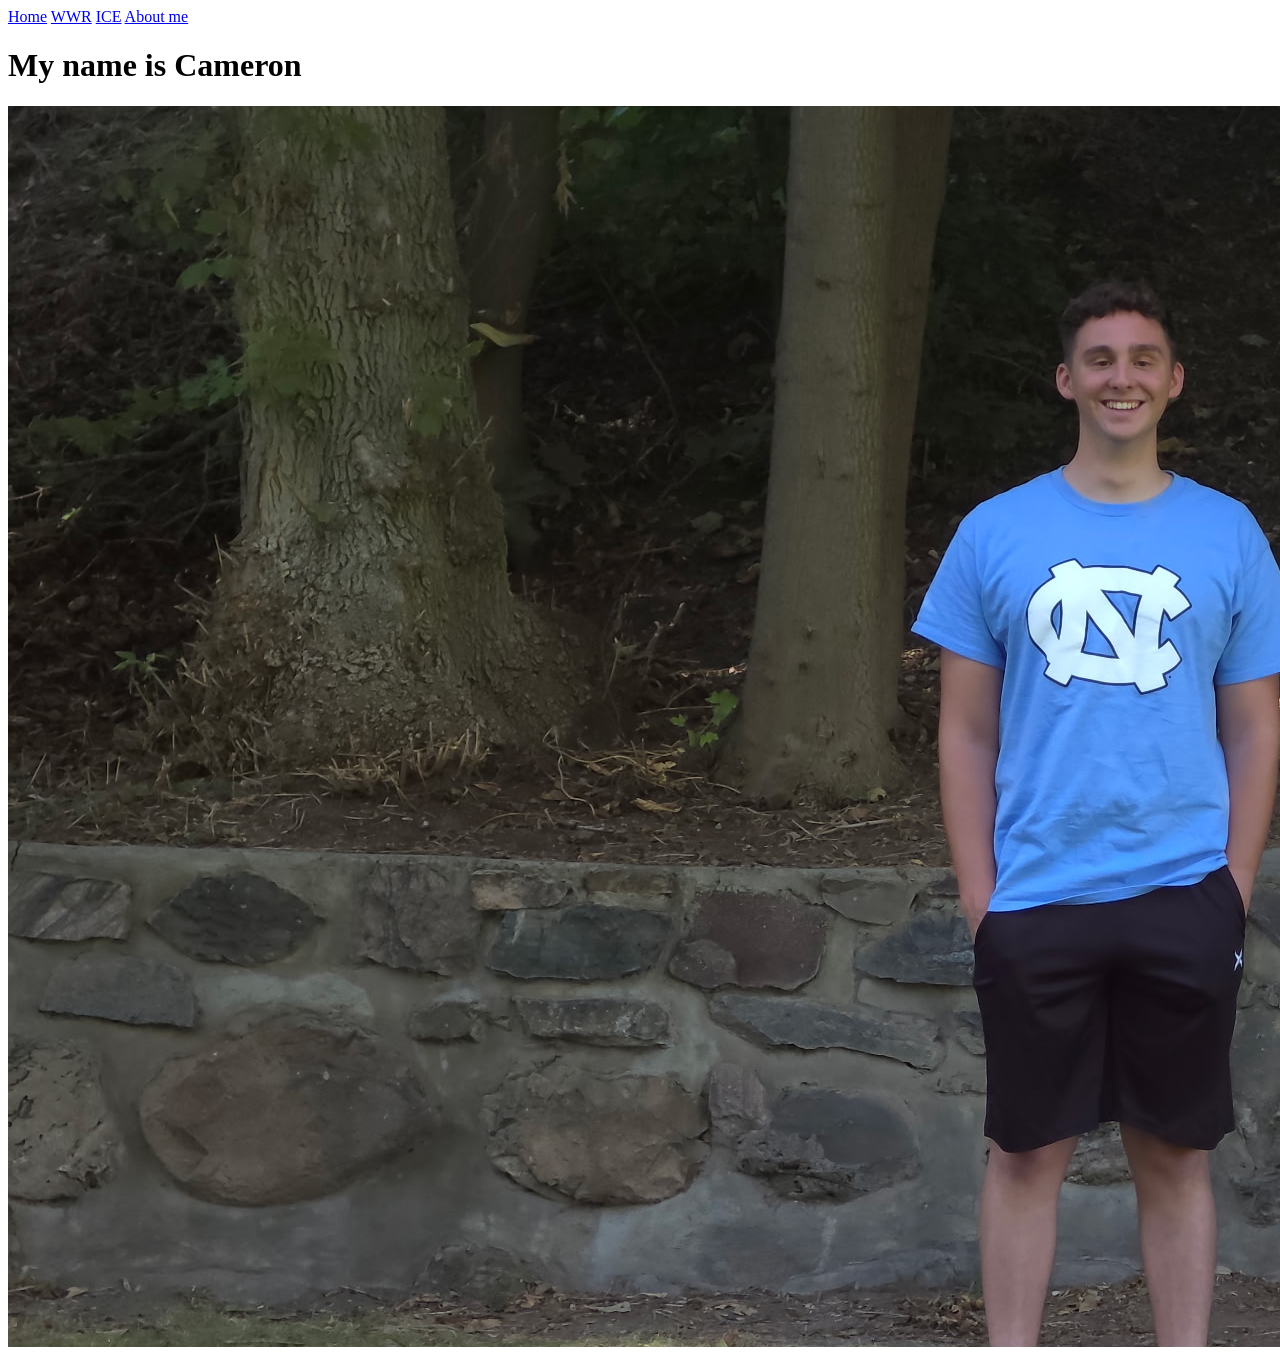
<file: index.html>
<!DOCTYPE html>
<html lang="en">
<head>
    <meta charset="UTF-8">
    <meta name="viewport" content="width=device-width, initial-scale=1.0">
    <title>Document</title>
</head>
<body>
    <header>
        <nav>
            <a href="*">Home</a>
            <a href="*">WWR</a>
            <a href="*">ICE</a>
            <a href="*">About me</a>
        </nav>
    </header>
    <main>
        <h1>My name is Cameron</h1>
        <div class="container">
            <img src="images/IMG_20260907_184220.jpg" alt ="Image of me">
        </div>  
    </main>
    
</body>
</html>
</file>
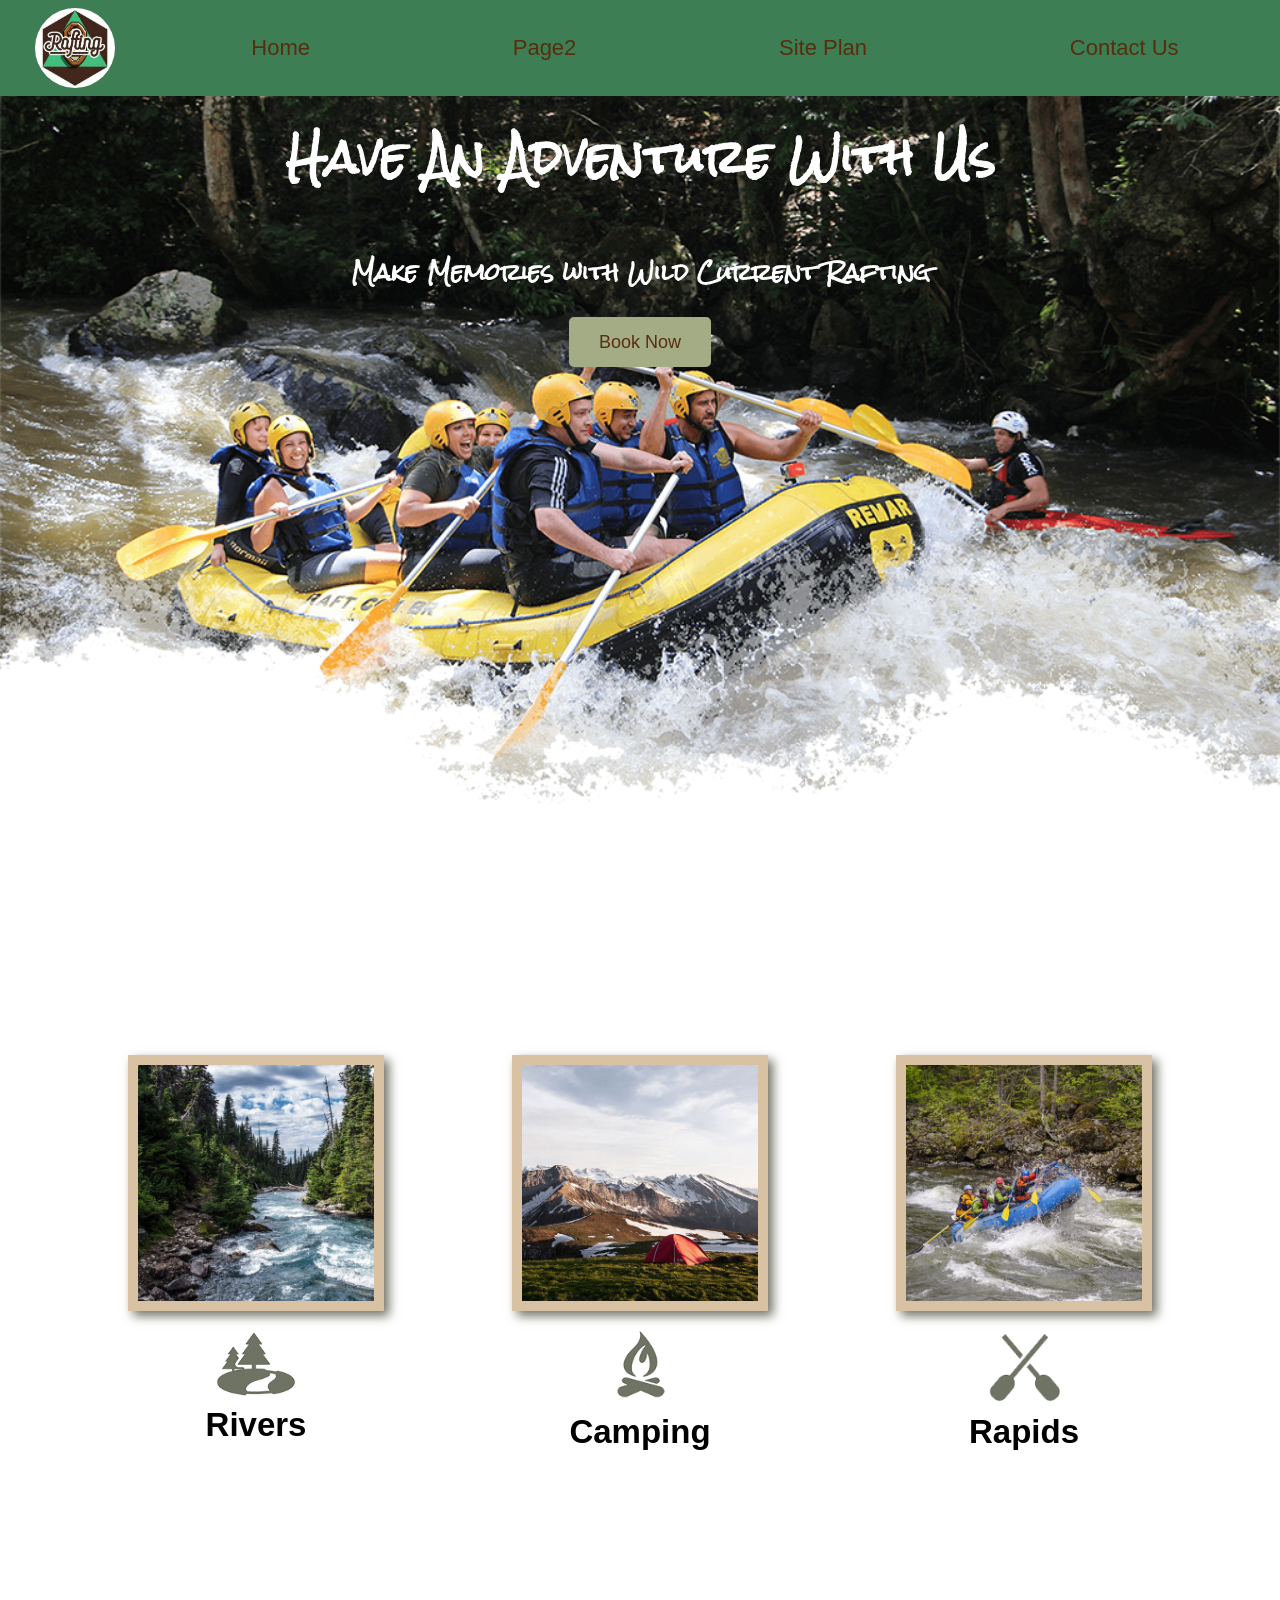
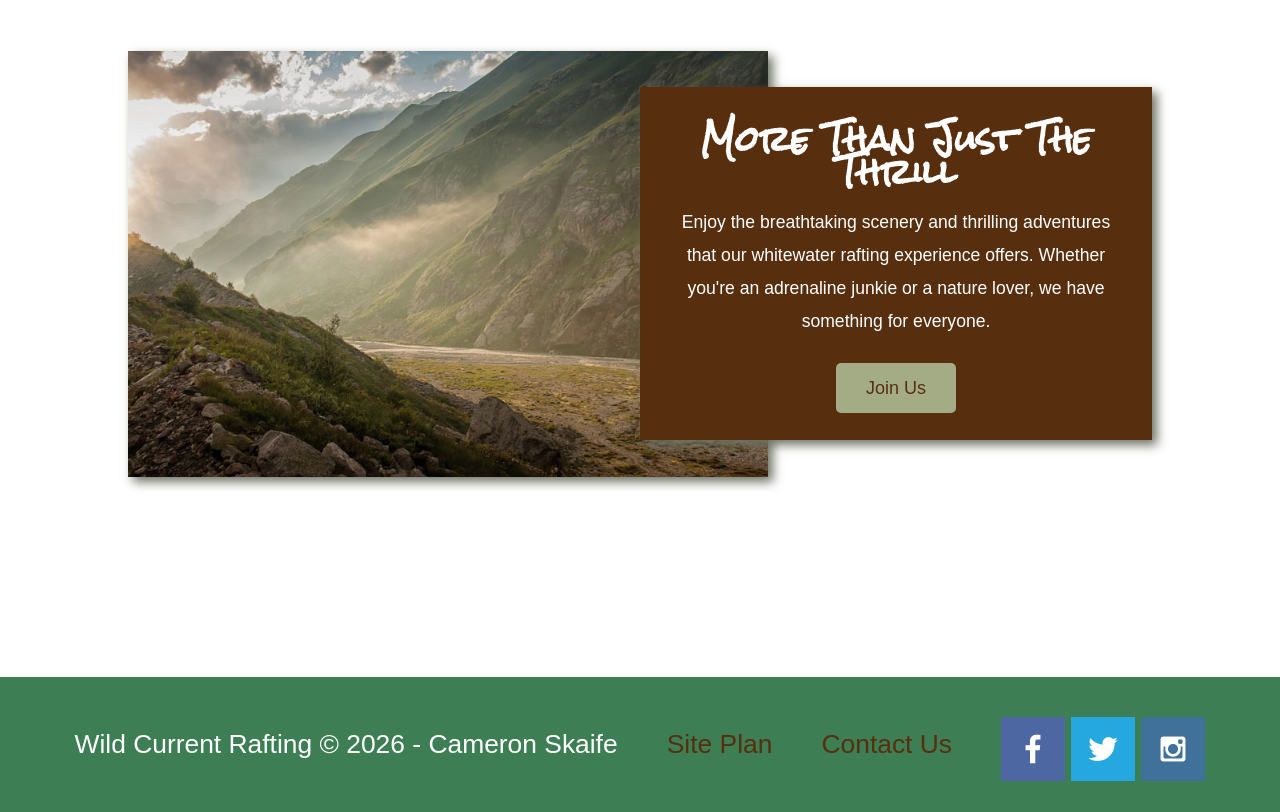
<file: wwr/index.html>
<!DOCTYPE html>
<html lang="en">
<head>
    <meta charset="UTF-8">
    <meta name="viewport" content="width=device-width, initial-scale=1.0">
    <title>Wild Current Rafting | Home</title>
    <link rel="stylesheet" href="styles/style.css">
</head>
<body>
    <div id="content">
    <header>
        <a id="logo_link" href="index.html">
            <img src="images/brownrafting.jpeg" class = "logo" alt="Logo image for our whitewater rafting website" >
        </a>
        <nav>
            <a href="index.html">Home</a>
            <a href="#">Page2</a>
            <a href="site-plan-rafting.html">Site Plan</a>
            <a href="contactus.html">Contact Us</a>
        </nav>
    </header>
    <div id="hero"> 
        <div id="hero-box">
            <img id="hero-img" src="images/hero.png" alt="People enjoying whitewater rafting" >
        </div>
        <section id="hero-msg">
            <h1 class="home-title">Have An Adventure With Us</h1>
            <h4>Make Memories with Wild Current Rafting</h4>
            <div class='button-box'>
                <a class='book' href="contactus.html">Book Now</a>
            </div>
        </section>

    </div>
    <main class="home-grid">
        <section class="rivers-card">
            <img class="card-img" src="images/rivers.jpg" alt="Rivers for whitewater rafting" >
            <img class="icon" src="images/river_icon.png" alt="River Icon" >
            <h2>Rivers</h2>
        </section>
        <section class="camping-card">
            <img class="card-img" src="images/camping.jpg" alt="Camping Tent in the Mountain" >
            <img class="icon" src="images/fire_icon.png" alt="Fire Icon" >
            <h2>Camping</h2>
        </section>
        <section class="rapids-card">
            <img class="card-img" src="images/rapids.jpg" alt="Rafting Boat">
            <img class="icon" src="images/oars.png" alt="Oars Icon" >
            <h2>Rapids</h2>
        </section>
        <div id="background"></div>
        <img class="mountains" src="images/mountains.jpg" alt="Misty Mountains" >
        <section class="msg" >
            <h2>More Than Just The Thrill</h2>
            <p>Enjoy the breathtaking scenery and thrilling adventures that our whitewater rafting experience offers. Whether you're an adrenaline junkie or a nature lover, we have something for everyone.</p>
            <a class='join' href="rivers.html">Join Us</a>       
        </section>
    </main>
    <footer>
        <p>Wild Current Rafting &copy; 2026 - Cameron Skaife</p>
        <p><a href="site-plan-rafting.html">Site Plan</a></p>
        <p><a href="contactus.html">Contact Us</a></p>
        <div class="social">
            <a href="https://facebook.com" target="_blank">
                <img src="images/facebook.png" alt="Facebook icon">
            </a>
            <a href="https://twitter.com" target="_blank">
                <img src="images/twitter.png" alt="Twitter icon">
            </a>
            <a href="https://instagram.com" target="_blank">
                <img src="images/instagram.png" alt="Instagram icon">
            </a>
        </div>
    </footer>
    </div> <!-- Close content div -->
</body>
</html>
</file>
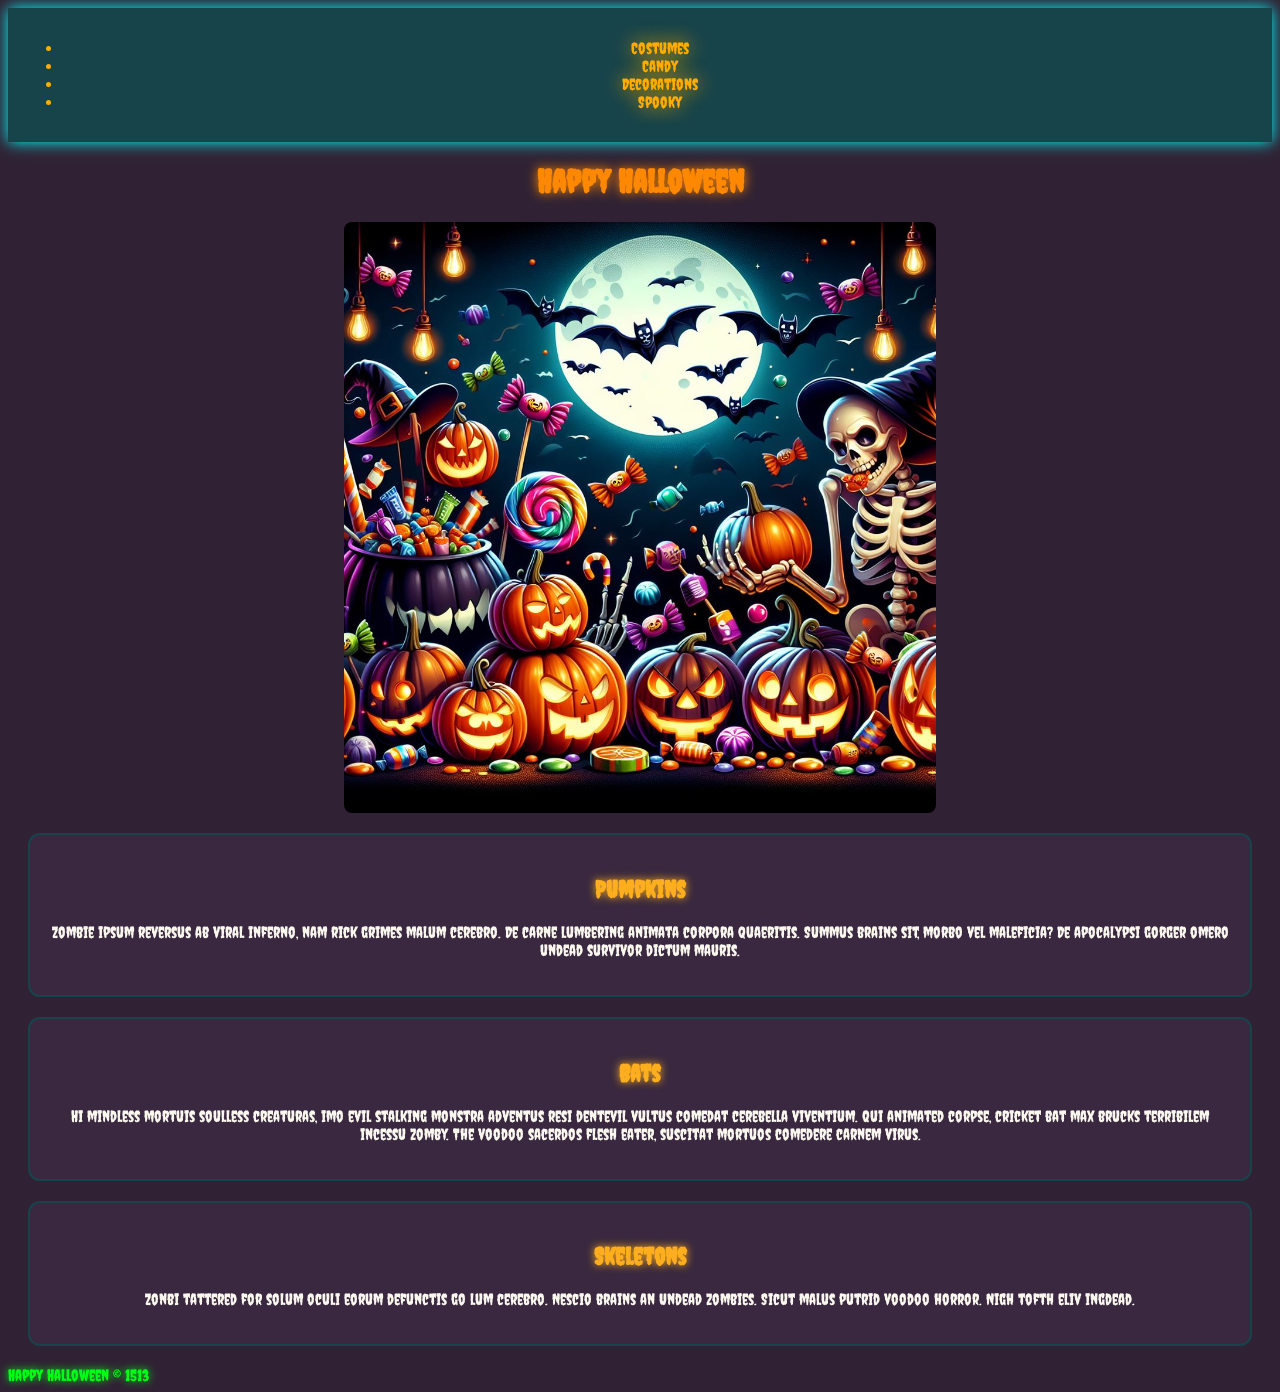
<file: ice/halloween/index.html>
<!-- For this activity you are not allowed to change
 the HTML code, only the CSS -->

<!DOCTYPE html>
<html lang="en">

<head>
    <meta charset="UTF-8">
    <meta name="viewport" content="width=device-width, initial-scale=1.0">
    <title>Document</title>
    <link rel="stylesheet" href="styles/styles.css">
</head>

<body>
    <div id="wrapper">
        <header>
            <nav>
                <ul>
                    <li>Costumes</li>
                    <li>Candy</li>
                    <li>Decorations</li>
                    <li>Spooky</li>
                </ul>
            </nav>
        </header>
        <main>
            <h1>Happy Halloween</h1>
            <img src="images/halloween.png">
            <section>
                <h2>Pumpkins</h2>
                <p>Zombie ipsum reversus ab viral inferno, nam rick grimes
                    malum cerebro. De carne lumbering animata corpora quaeritis.
                    Summus brains sit​​, morbo vel maleficia? De apocalypsi gorger
                    omero undead survivor dictum mauris. </p>
            </section>
            <section>
                <h2>Bats</h2>
                <p>Hi mindless mortuis soulless
                    creaturas, imo evil stalking monstra adventus resi dentevil vultus
                    comedat cerebella viventium. Qui animated corpse, cricket bat max
                    brucks terribilem incessu zomby. The voodoo sacerdos flesh eater,
                    suscitat mortuos comedere carnem virus.</p>
            </section>
            <section>
                <h2>Skeletons</h2>
                <p>Zonbi tattered for solum oculi
                    eorum defunctis go lum cerebro. Nescio brains an Undead zombies. Sicut
                    malus putrid voodoo horror. Nigh tofth eliv ingdead.</p>
            </section>
        </main>
        <footer>
            Happy Halloween &copy; 1513
        </footer>
    </div>
</body>

</html>
</file>
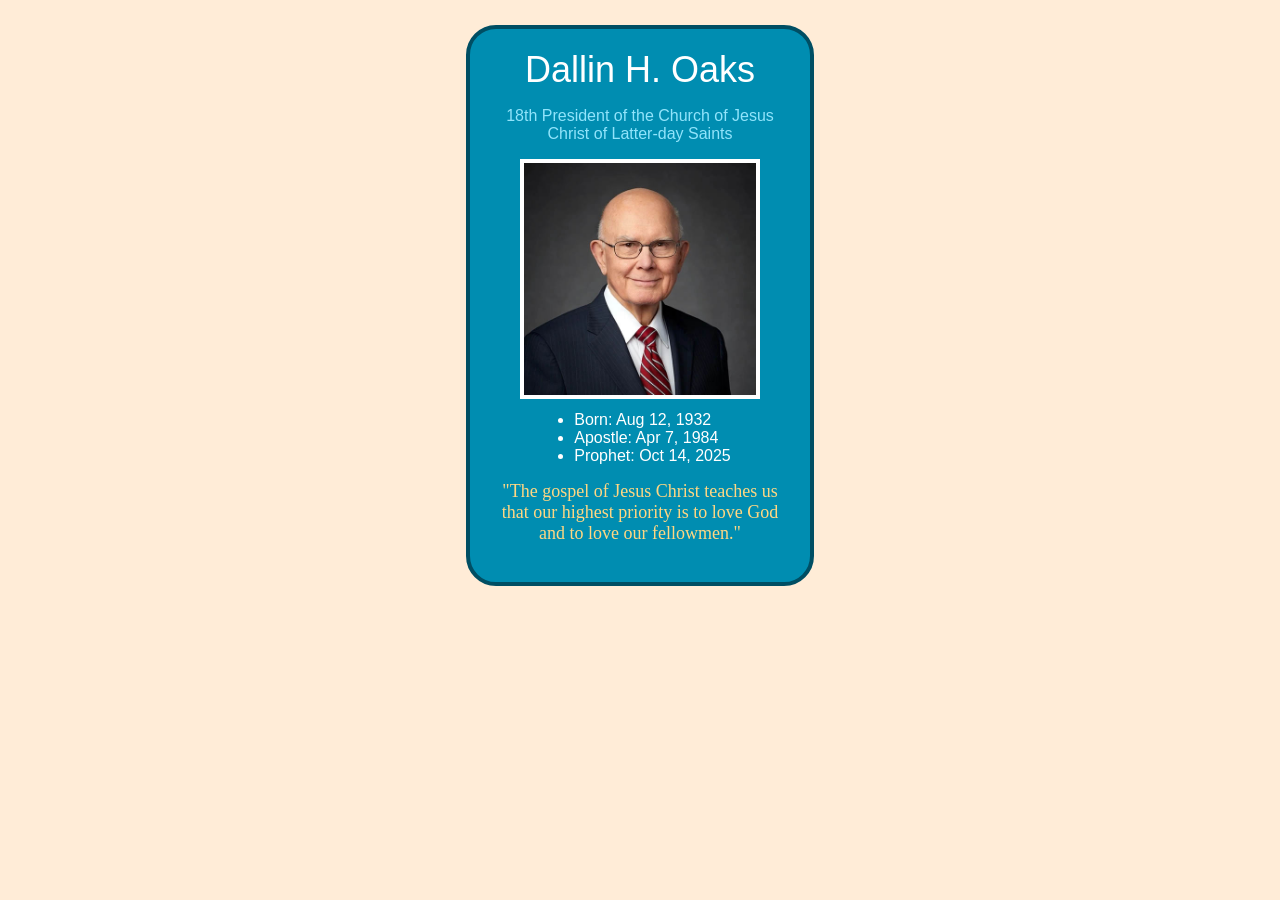
<file: ice/prophet_cards/index.html>
<!DOCTYPE html>
<html lang="en">
<head>
    <meta charset="UTF-8">
    <meta name="viewport" content="width=device-width, initial-scale=1.0">
    <title>Dallin H. Oaks</title>
    <link rel="stylesheet" href="prophets.css">
</head>
<body>
    <div class="card">
        <h1>Dallin H. Oaks</h1>
        <p class="subtitle"> <a href="https://churchofjesuschrist.org" target="_blank">18th President of the Church of Jesus Christ of Latter-day Saints</a>
        </p>
        <img class="prophet-img" src="dallin_oaks.jpg" alt="Dallin H. Oaks">
        <ul>
            <li>Born: Aug 12, 1932 </li>
            <li>Apostle: Apr 7, 1984</li>
            <li>Prophet: Oct 14, 2025</li>
        </ul>
        <p class="quote">"The gospel of Jesus Christ teaches us that our highest priority is to love God and to love our fellowmen."</p>
    </div>
</body>
</html>
</file>
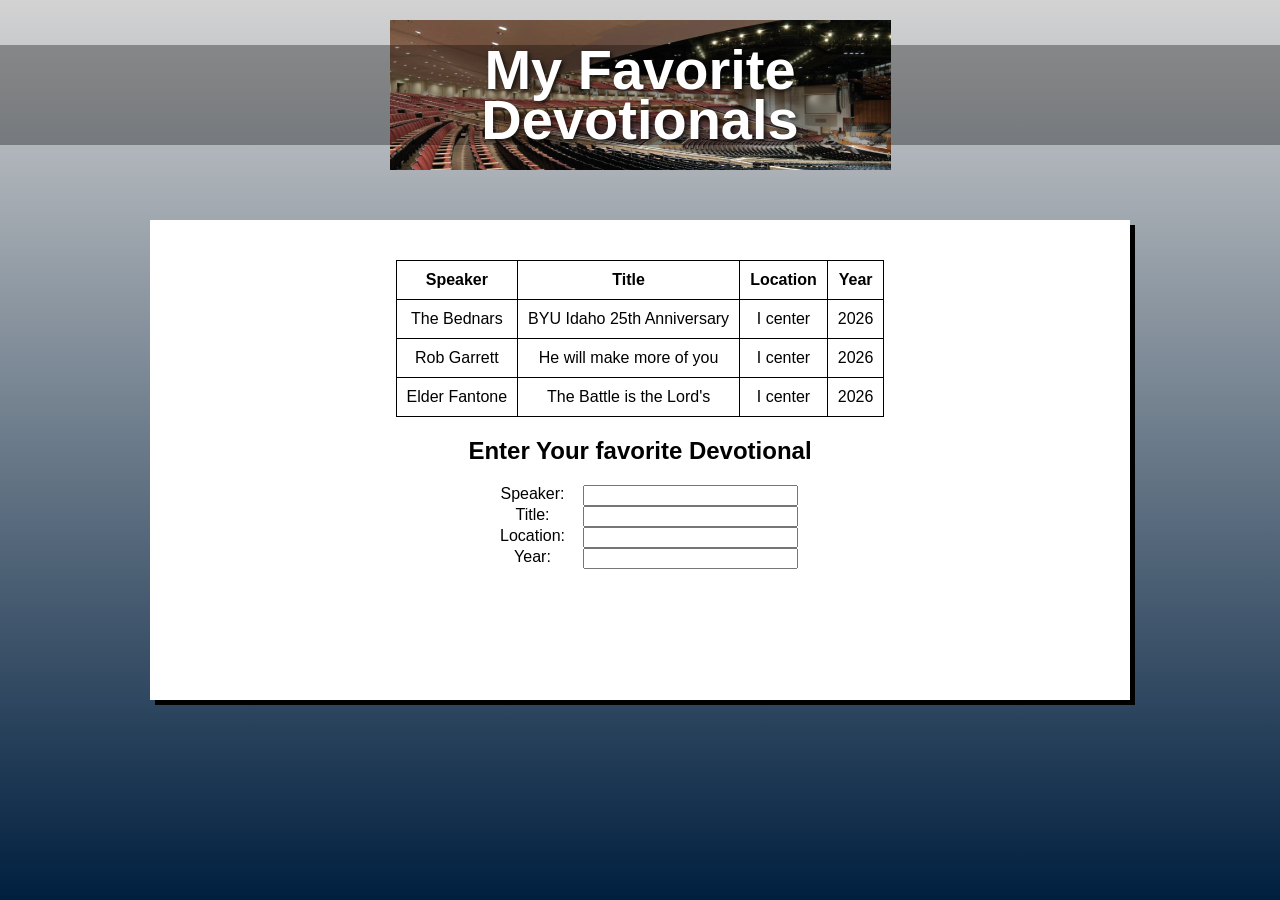
<file: ice/favorite_devo/favdevo.html>
<!DOCTYPE html>
<html lang="en">
<head>
  <meta charset="UTF-8" />
  <meta name="viewport" content="width=device-width, initial-scale=1.0"/>
  <title>My Favorite Devotionals</title>
  <link rel="stylesheet" href="styles/styles.css" />
</head>
<body>
  <div class="container">
    <header class="header">
      <div class="header-image">
        <h1>My Favorite<br>Devotionals</h1>
      </div>
    </header>
    <main>
      <div class="content-box">
        <!-- Add your devotional content here -->
         <table>
          <tr>
            <th>Speaker</th>
            <th>Title</th>
            <th>Location</th>
            <th>Year</th>
          </tr>
          <tr>
            <td>The Bednars</td>
            <td>BYU Idaho 25th Anniversary</td>
            <td>I center</td>
            <td>2026</td>
          </tr>
          <tr>
            <td>Rob Garrett</td>
            <td>He will make more of you</td>
            <td>I center</td>
            <td>2026</td>
          </tr>
          <tr>
            <td>Elder Fantone</td>
            <td>The Battle is the Lord's</td>
            <td>I center</td>
            <td>2026</td>
          </tr>
         </table>
         <h2>Enter Your favorite Devotional</h2>
         <form>
          <label for="speaker">Speaker:</label>
          <input type="text" id="speaker" name="Enter Speaker's Name" />
          <label for="title">Title:</label>
          <input type="text" id="title" name="Enter Title" />
          <label for="location">Location:</label>
          <input type="text" id="location" name="Enter Location" />
          <label for="year">Year:</label>
          <input type="text" id="year" name="Enter Year" />
         </form>
      </div>
    </main>
  </div>
</body>
</html>
</file>
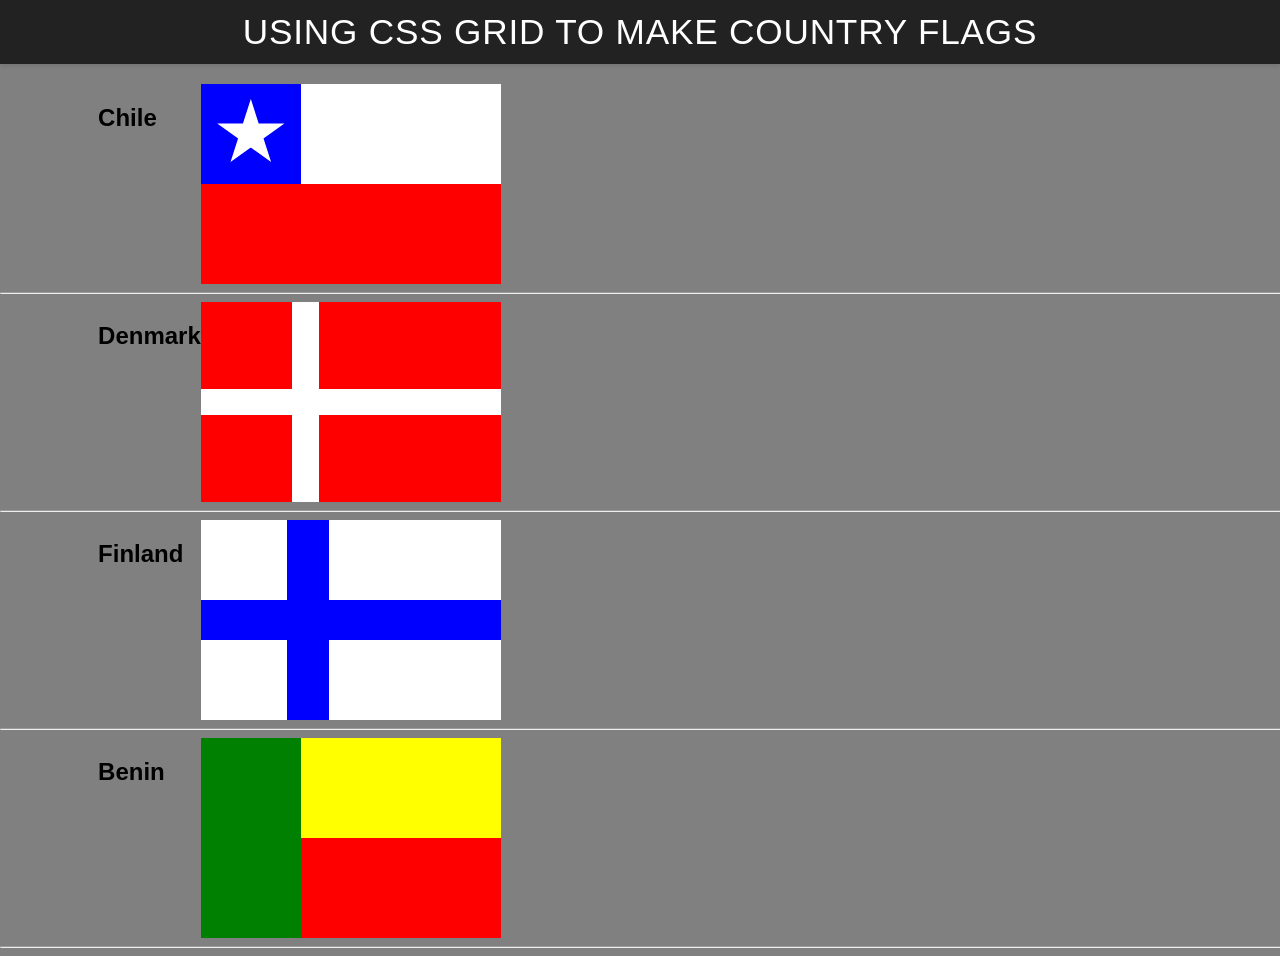
<file: ice/grid_flags/flags.html>
<!DOCTYPE html>
<html lang="en">

<head>
    <meta charset="UTF-8">
    <meta name="viewport" content="width=device-width, initial-scale=1.0">
    <title>Flag</title>
    <style>
        body {
            margin: 0;
            font-family: 'Helvetica Neue', sans-serif;
            background-color: gray;
        }

        header {
            background-color: #222;
            color: #fff;
            padding: 0.75rem 1.5rem;
            display: flex;
            align-items: center;
            justify-content: center;
            font-size: 1.1rem;
            letter-spacing: 0.05rem;
            text-transform: uppercase;
            box-shadow: 0 2px 4px rgba(0, 0, 0, 0.1);
        }

        header h1 {
            margin: 0;
            font-weight: 400;
        }
        main {
            display: grid;
            grid-template-columns: .1fr .1fr 1fr .1fr;
            margin-top: 20px;
        }
        hr {
            width: 100%;
            grid-column: 1 / 5;
        }
        h2 {
            grid-column: 2/3;
        }

        #blue {
            background: blue;
            grid-column: 1 / 2;
            display: grid;
            align-items: center;
            justify-items: center;
        }

        #white {
            background: white;
            grid-column: 2 / 4;
        }

        #red {
            background: red;
            grid-column: 1 / 4;
        }

        #chile {
            display: grid;
            grid-template-columns: 1fr 1fr 1fr;
            grid-template-rows: 1fr 1fr;
            height: 200px;
            width: 300px;
        }

        .star {
            width: 70px;
            aspect-ratio: 1;
            background: white;
            clip-path: polygon(50% 0, 79% 90%, 2% 35%, 98% 35%, 21% 90%);
        }
        #denmark {
            display: grid;
            grid-template-columns: 1fr 0.3fr 2fr;
            grid-template-rows: 1fr 0.3fr 1fr;
            height: 200px;
            width: 300px;
            background: red;
        }
        #dred1 {
            background:white;
            grid-column: 2/3;
            grid-row: 1/4;
        }
        #dred2 {
            background: white;
            grid-column: 1/4;
            grid-row:2/3;
        }
        #dred3 {
            background: red;
        }
        #dred4 {
            background: red;
        }
        #finland {
            display: grid;
            grid-template-columns: 1fr 0.5fr 2fr;
            grid-template-rows: 1fr 0.5fr 1fr;
            height: 200px;
            width: 300px;
            background: white;
        }
        #fwhite1 {
            background: blue;
            grid-column: 2/3;
            grid-row: 1/4;
        }
        #fwhite2 {
            background: blue;
            grid-column: 1/4;
            grid-row: 2/3;
        }
        #fwhite3 {
            background: white;
        }
        #fwhite4 {
            background: white;
        }
        #benin {
            display: grid;
            grid-template-columns: 1fr 2fr;
            grid-template-rows: 1fr 1fr;
            height: 200px;
            width: 300px;
        }
        #bgreen {
            background: green;
            grid-column: 1/2;
            grid-row: 1/3;
        }
        #byellow {
            background: yellow;
            grid-column: 2/3;
            grid-row: 1/2;
        }
        #bred {
            background: red;
            grid-column: 2/3;
            grid-row: 2/3;
        }
    </style>
</head>

<body>
    <header>
        <h1>Using CSS Grid to make Country Flags</h1>
    </header>
    <main>
        <h2>Chile</h2>
        <div id="chile">
            <div id="blue">
                <div class="star"></div>
            </div>
            <div id="white"></div>
            <div id="red"></div>
        </div>
        <hr>

        <h2>Denmark</h2>
        <div id="denmark">
            <div id="dred1"></div>
            <div id="dred2"></div>
            <div id="dred3"></div>
            <div id="dred4"></div>
        </div>
        <hr>

        <h2>Finland</h2>
        <div id="finland">
            <div id="fwhite1"></div>
            <div id="fwhite2"></div>
            <div id="fwhite3"></div>
            <div id="fwhite4"></div>
        </div>
        <hr>

        <h2>Benin</h2>
        <div id="benin">
            <div id="bgreen"></div>
            <div id="byellow"></div>
            <div id="bred"></div>
        </div>
        <hr>
    </main>
</body>

</html>
</file>
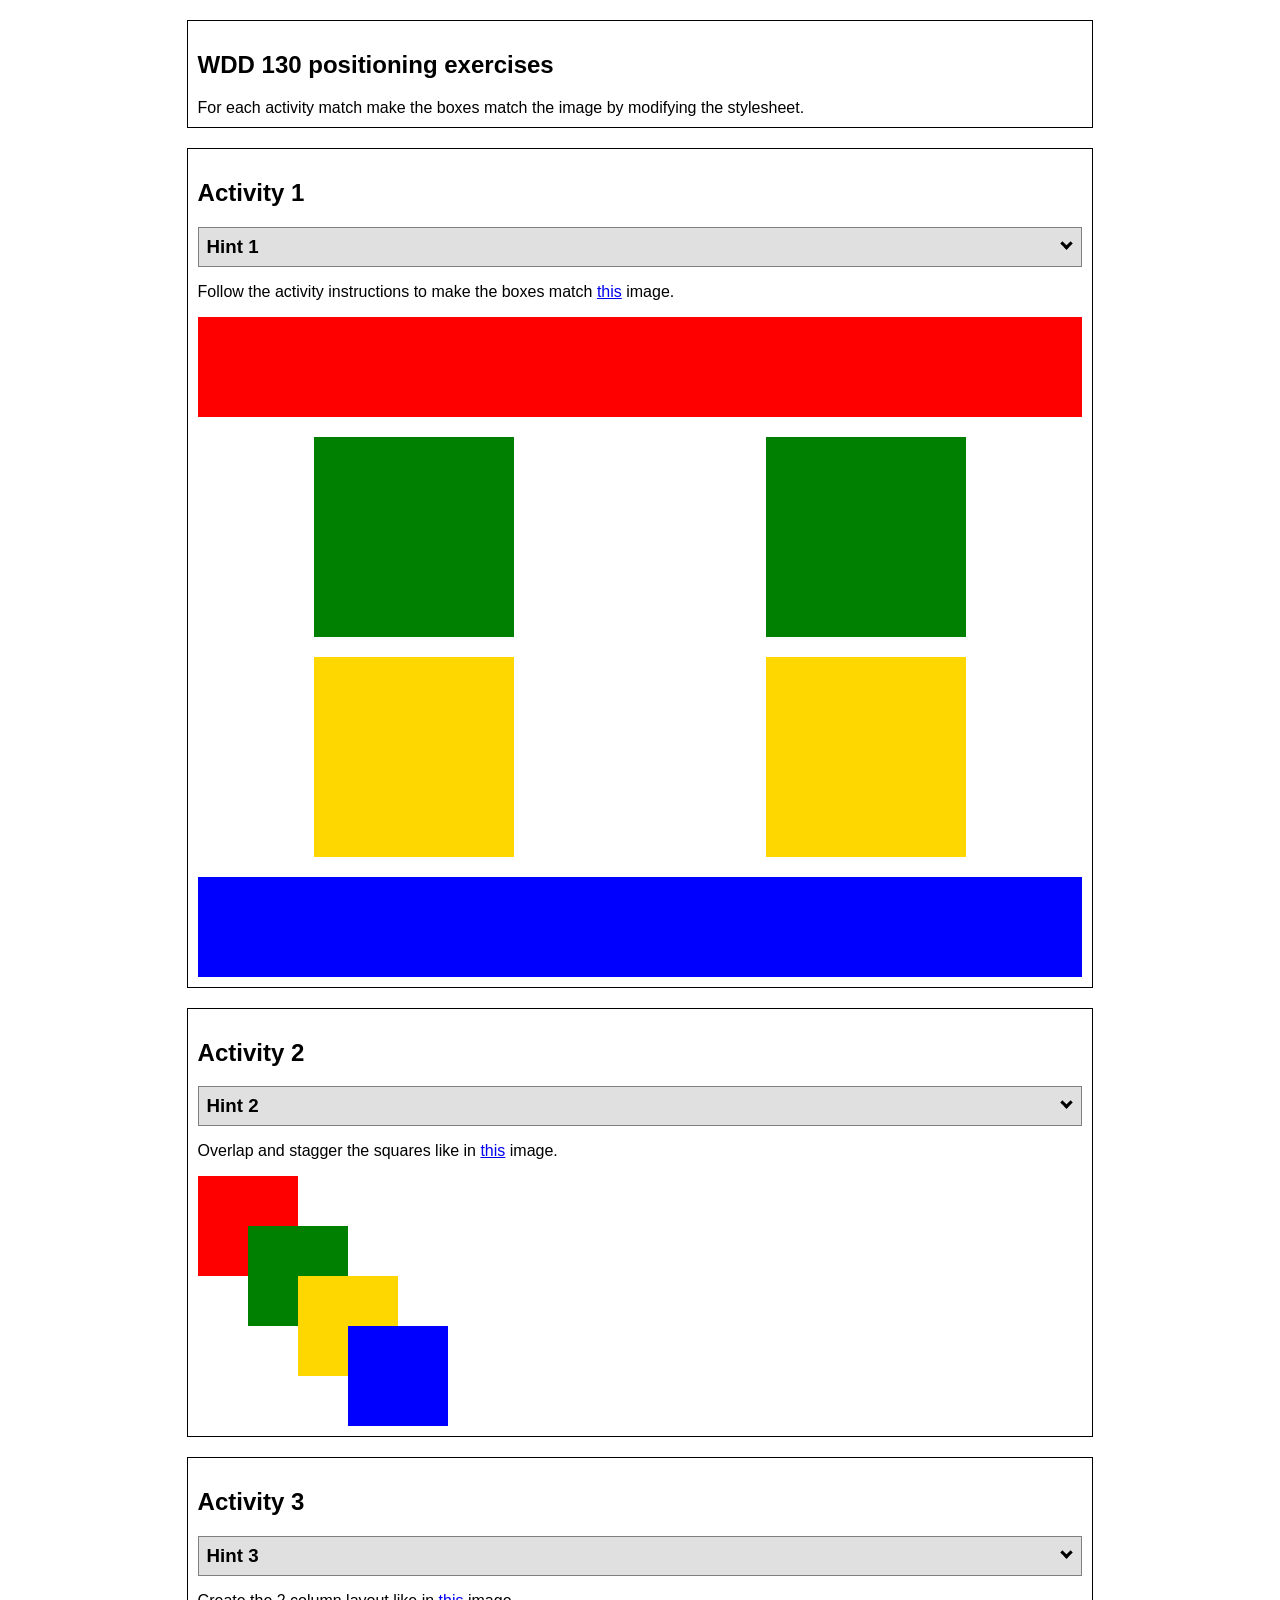
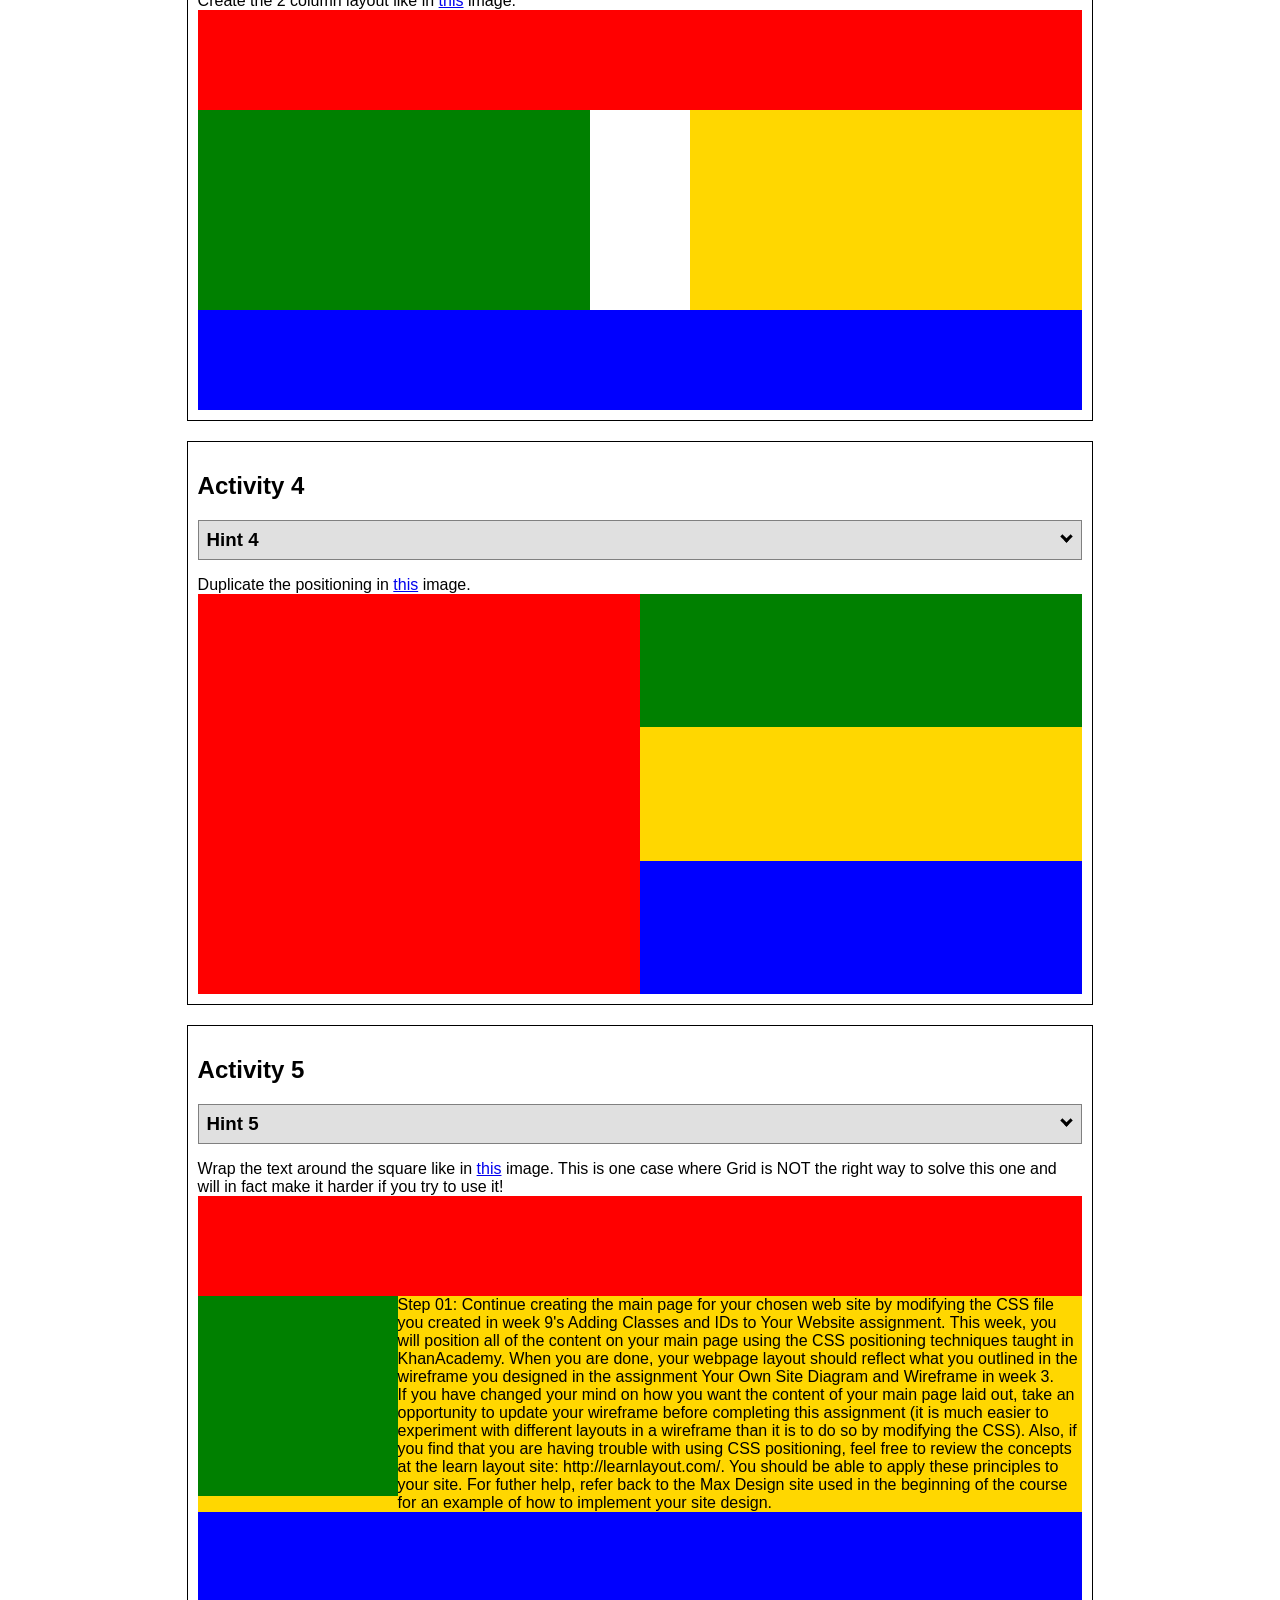
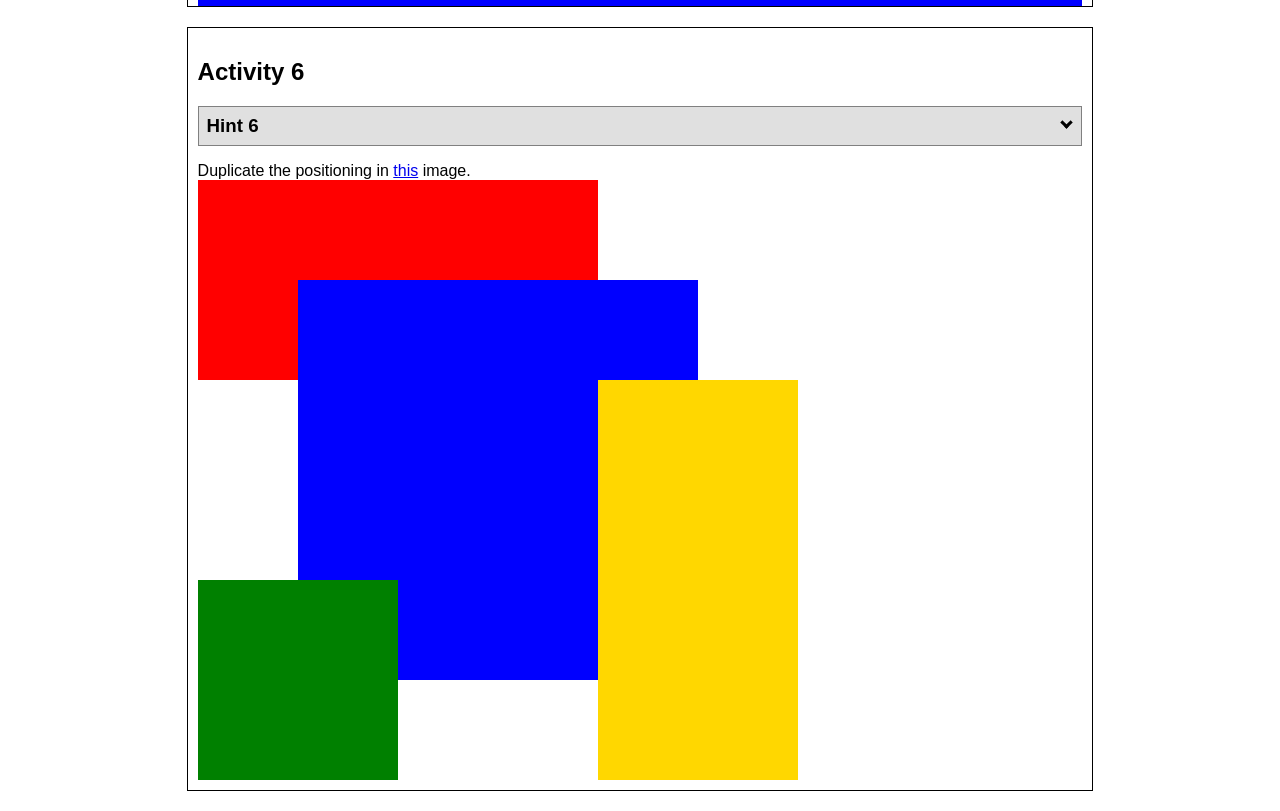
<file: ice/positioning/positioning.html>
<!DOCTYPE html>
<html lang="en">
  <head>
    <!-- HTML - Name: positioning.html -->
    <title>Positioning Activity</title>
    <link rel="stylesheet" type="text/css" href="positionstyles.css" />
  </head>
  <body>
    <div class="activity">
      <h2>WDD 130 positioning exercises</h2>
      For each activity match make the boxes match the image by modifying the stylesheet.</div>
    <div class="activity">
      <h2>Activity 1</h2>
      <section class="hint"><input type="checkbox" ><i></i> <h3>Hint 1</h3><div><p>Use the activity instructions for the firt activity</a></p></div></section>
      <p>Follow the activity instructions to make the boxes match  <a href="images/example1.png" target="_blank">this</a> image.</p>
      <div class="content1" >
        <div class="red1" ></div>
        <div class="green1" ></div>
        <div class="green1" ></div>
        <div class="yellow1"></div>
        <div class="yellow1"></div>
        <div class="blue1"></div>
      </div>
    </div>
    <div class="activity">
      <h2>Activity 2</h2>
      <section class="hint"><input type="checkbox" > <h3>Hint 2</h3><i></i><div>
      <ul>
      <li>grid-template-columns: 50px 50px 50px 50px 50px </li></ul></div></section>
      <p>Overlap and stagger the squares like in <a href="images/example2.png" target="_blank">this</a> image.</p>
      <div class="content2" >
        <div class="red2" ></div>
        <div class="green2" ></div>
        <div class="yellow2"></div>
        <div class="blue2"></div>
      </div>
    </div>
    <div class="activity">
      <h2>Activity 3</h2>
      <section class="hint"><input type="checkbox" > <h3>Hint 3</h3><i></i><div><p>This one is going to be best solved with CSS Grid. Remember to make the boxes the right width first...then start moving them around. </p><h4>Properties used:</h4><ul><li>display:grid;</li><li>grid-template-columns:</li><li>grid-column-gap:</li>
        <li>grid-column:</li>  </ul></div></section>
      Create the 2 column layout like in <a href="images/example3.png" target="_blank">this</a>  image.
      <div class="content3" >
        <div class="red3" ></div>
        <div class="green3" ></div>
        <div class="yellow3"></div>
        <div class="blue3"></div>
      </div>
    </div>
    <div class="activity">
      <h2>Activity 4</h2>
      <section class="hint"><input type="checkbox" > <h3>Hint 4</h3><i></i><div><p>For the others we have been primarily concerned with width. For this one you will need to adjust height as well. </p><h4>Properties used:</h4><ul><li>display:grid;</li><li>grid-template-columns:</li><li>grid-row:</li></ul></div></section>
      Duplicate the positioning in <a href="images/example4.png" target="_blank">this</a> image. 
      <div class="content4" >
        <div class="red4" ></div>
        <div class="green4" ></div>
        <div class="yellow4"></div>
        <div class="blue4"></div>
      </div>
    </div>

    <div class="activity">
      <h2>Activity 5</h2>
      <section class="hint"><input type="checkbox" > <h3>Hint 5</h3><i></i><div><p>Grid is <strong>not</strong> the right way to do this.  In fact there is only one way to really do that...and that is with float. Remember that we float the thing we want the text to wrap around.  Also remember to start by making all the shapes the right size and shape.</p><h4>Properties used:</h4><ul><li>float: left;</li></ul></div></section>
      Wrap the text around the square like in <a href="images/example5.png" target="_blank">this</a> image. This is one case where Grid is NOT the right way to solve this one and will in fact make it harder if you try to use it!
      <div class="content5" >
        <div class="red5" ></div>
        <div class="green5" ></div>
        <div class="yellow5">Step 01: Continue creating the main page for your chosen web site by modifying the CSS file you created in week 9's Adding Classes and IDs to Your Website assignment. This week, you will position all of the content on your main page using the CSS positioning techniques taught in KhanAcademy. When you are done, your webpage layout should reflect what you outlined in the wireframe you designed in the assignment Your Own Site Diagram and Wireframe in week 3. <br />
          If you have changed your mind on how you want the content of your main page laid out, take an opportunity to update your wireframe before completing this assignment (it is much easier to experiment with different layouts in a wireframe than it is to do so by modifying the CSS). Also, if you find that you are having trouble with using CSS positioning, feel free to review the concepts at the learn layout site: http://learnlayout.com/. You should be able to apply these principles to your site. For futher help, refer back to the Max Design site used in the beginning of the course for an example of how to implement your site design.</div>
        <div class="blue5"></div>
      </div>
    </div>
    <div class="activity">
      <h2>Activity 6</h2>
      <section class="hint"><input type="checkbox" > <h3>Hint 6</h3><i></i><div><p>This one is all about visualizing the grid behind the layout. If you are having a hard time doing that first: all the sizes are even multiples of 100, and second here is another example with the lines drawn: <a href="images/example6-hint.png" target="_blank">example 6 with lines</a>. For this one you will find it easiest if you use px for the column width. You can also use <kbd>z-index</kbd> to control the element layering.    </p><h4>Properties used:</h4><ul><li>display:grid;</li><li>grid-template-columns:</li><li>grid-column:</li><li>grid-row:</li><li><a href="https://www.w3schools.com/cssref/pr_pos_z-index.asp" target="_blank">z-index:</a></li></ul></div></section>
      Duplicate the positioning in <a href="images/example6.png" target="_blank">this</a> image.
      <div class="content6" >
        <div class="red6" ></div>
        <div class="green6" ></div>
        <div class="yellow6"></div>
        <div class="blue6"></div>
      </div>
    </div>
  </body>
</html>
</file>
<file: wwr/styles/style.css>
@import url('https://fonts.googleapis.com/css2?family=Archivo+Black&family=Rock+Salt&display=swap');
#content {
    max-width: 1600px;
    margin: 0 auto;

}
nav a {
    text-align: center;
    color:#582F0E;
    text-decoration: none;
    padding: 35px;
}
#hero-msg h1, #hero-msg h4 {
    text-align: center;
    font-family: "Rock Salt", Verdana;
}
.button-box {
    text-align: center;
}
main section {
    text-align: center;
}
#background {
    height: 725px;
    background-color: #A4AC86;
    display: none;
    grid-column: 1/11;
    grid-row: 4/9;
}
body {
    background-color:white;
    font-family: Arial, "Times New Roman", Garamond;
    font-size: 22px;
    margin: 0;
    padding: 0;
}
h2{
    margin:0;
}
header {
    background-color:#3D7E55;
    display: grid;
    grid-template-columns: 150px auto;
}
nav {
    display: flex;
    justify-content: space-around;
}
nav a:hover {
    background-color:#A4AC86;
    color:white;
}
.home-title {
    color:#582F0E;
    font-family: "Rock Salt", Verdana;
    font-size: 2em;
    margin-top: 10px;
}
h4 {
    color:black;
}
.book, .join {
    background-color:#A4AC86;
    color:#582F0E;
    text-decoration: none;
    font-size: 18px;
    padding: 15px 30px;
    margin-top: 50px;
    border-radius: 5px;
}
.book:hover, .join:hover {
    background-color:#3D7E55;
    color:white;
}
.msg {
    background-color:#582F0E;
    line-height:  1.5em;
    padding: 35px;
    grid-column: 6/10;
    grid-row: 6/7;
    box-shadow: 5px 5px 10px #6f7364;
}
.msg h2 {
    color:white;
    font-family: "Rock Salt", Verdana;
}
.msg p {
    color:white;
    font-size: .8em;
    padding-bottom: 15px;
}
footer {
    background-color:#3D7E55;
    color:white;
    padding: 25px 50px;
    margin-top: 200px;
    display: flex;
    justify-content: space-around;
    align-items: center;
}
footer a {
    color:#582F0E;
    text-decoration: none;
}
footer a:hover {
    color:white;
}
.logo {
    width: 80px;
    border-radius: 50%;
}
.icon {
    width: 80px;
    padding-top: 10px;
}
#hero-img {
    width: 100%;
}
#hero {
    display: grid;
    grid-template-columns: 1fr 3fr 1fr;
    margin-top: -100px;
}
#hero-box {
    grid-column: 1/4;
    grid-row: 1/3;
    z-index: -1;
}
#hero-msg {
    grid-column: 2/3;
    grid-row: 1/2;
    margin-top: 100px;
}
#hero-msg h1, #hero-msg h4 {
    color: white;
}
footer p {
    font-size: 1.2em;
}
footer p a:hover {
    text-decoration: underline;
}
#logo_link {
    padding-top: 5px;
    justify-self: center;
    align-self: center;
}
footer .social img {
    padding-top: 15px;
}
.rivers-card, .camping-card, .rapids-card {
    margin: 200px 0;
}
.card-img {
    border: 10px solid #d9c2a3;
    transition: transform .5s;
    box-shadow: 5px 5px 10px #6f7364;
}
.card-img:hover {
    opacity: .6;
    transform: scale(1.1);
}
main section img {
    box-sizing: border-box;
}
.home-grid {
    display: grid;
    grid-template-columns: repeat(10, 1fr);
}
.card-img, .mountains {
    width: 100%;
}
.rivers-card {
    grid-column: 2/4;
    grid-row: 2/3;
}
.camping-card {
    grid-column: 5/7;
    grid-row: 2/3;
}
.rapids-card {
    grid-column: 8/10;
    grid-row: 2/3;
}
.mountains {
    grid-column: 2/7;
    grid-row: 5/8;
    box-shadow: 5px 5px 10px #6f7364;
}
@media screen and (max-width: 900px) {
    #hero, .home-grid {
        display: block;
        height: auto;
    }
    nav, footer {
        flex-direction: column;
    }
    nav a {
        display: block;
        padding: 15px;
    }
    #hero {
        margin-top: 0;
    }
    #hero-msg {
        margin-top: 0;
    }
    #hero-msg h4 {
        display: none;
    }
    #hero-msg h1 {
        color: #6f7364;
    }
    .home-title {
        font-size: 25px;
    }
    .rivers-card, .camping-card, .rapids-card { 
        margin: 50px auto;
        width: 60%;
    }
    .mountains, .msg {
        width: 80%;
        display: block;
        margin: 0 auto;
    }
    footer {
        margin-top: 25px;
    }
}
</file>
<file: ice/halloween/styles/styles.css>
/* Add your CSS here to style your halloween page */
@import url('https://fonts.googleapis.com/css2?family=Creepster&display=swap');
#content {
    max-width: 1600px;
    margin: 0 auto;
}
nav {
    background-color: #17434B;
    text-align: center;
    padding: 15px;
    font-family: 'Creepster', Arial;
    box-shadow: 0 0 15px #00FFFF;
}
nav ul{
    color:#ffac00;
    text-shadow: 0 0 20px #ffac00;
}
body {
    background-color: #302234
}
#wrapper {
    max-width: 1600px;
    margin: 0 auto;
}
h1 {
    color: #FF8803;
    text-align: center;
    font-family: 'Creepster', Arial;
    text-shadow: 0 0 12px #FF8803;
}
section {
    background-color: #39283F;
    margin: 20px;
    padding: 20px;
    border: 2px solid #17434B;
    border-radius: 12px;
}
img {
    display: block;
    margin-left: auto;
    margin-right: auto;
    border-radius: 8px;
    transition: transform 5s;
}
img:hover {
  transform: scaleX(-1);
}
h2 {
    color: #FCAE1E;
    text-align: center;
    font-family: 'Creepster', Arial;
    text-shadow: 0 0 8px #FCAE1E;
}
p {
    color: #F9F6EE;
    font-family: 'Creepster', Arial;
    text-align: center;
    text-shadow: 0 0 100px #F9F6EE;
}
footer {
    color: #00ff16;
    font-family: 'Creepster', Arial;
    text-shadow: 0 0 8px #00ff16;
}
</file>
<file: ice/prophet_cards/prophets.css>
body {
    background-color:#FFECD7;
    font-family: Helvetica, Arial, sans-serif;
    display: flex;
    justify-content: center;
    margin: 0;
    padding: 25px;
}
.card {
    background-color:#008DB1;
    border: 4px solid #004E63;
    border-radius: 30px;
    width: 300px;
    padding: 20px;
    text-align: center;
    color:white;
}
h1 {
    color:white;
    font-family: Helvetica, Arial, sans-serif;
    font-size: 36px;
    font-weight: normal;
    margin: 0 0 6px;
}
.subtitle a{
    color: #91E4FB;
    font-family: Helvetica, Arial, sans-serif;
    font-size: 16px;
    margin: 0 0 18px;
    text-decoration:none;
    
}
.prophet-img {
    width: 240px;
    max-width: 100%;
    border: 4px solid #FFFFFF;
    box-sizing: border-box;
}
ul {
    color: #FFFFFF;
    font-family: Helvetica, Arial, sans-serif;
    text-align: left;
    display: inline-block;
    margin-top: 8px;
    margin-bottom: 12px;
    padding-left: 25px;
}
.quote {
    color: #FFD783;
    font-family: "Brush Script MT", "Nanum Brush Script";
    font-size: 18px;
    margin-top: 4px;
}
</file>
<file: ice/favorite_devo/styles/styles.css>
body {
  margin: 0;
  height: 100%;
  font-family: Arial, sans-serif;
  background: linear-gradient(to bottom, #d3d3d3, #001f3f);
  background-repeat: no-repeat; /* Just in case */
  background-attachment: fixed;
}

.container {
  text-align: center;
}

.header {
  padding: 20px 0;
}

.header-image {
  background-image: url('../images/icenter.png'); /* Replace with your image */
  background-repeat: no-repeat;
  background-position: center;
  height: 150px;
  display: flex;
  flex-direction: column;
  justify-content: center;
  color: white;

}

.header-image h1 {
  margin: 0;
  line-height: 0.9;
    font-size: 3.5em;
  font-weight: bold;
  text-shadow: 2px 2px 4px rgba(0, 0, 0, 0.7);
  background: #00000055;
}

.content-box {
  background-color: white;
  margin: 30px auto;
  width: 90%;
  max-width: 900px;
  padding: 40px;
  box-shadow: 5px 5px 0px black;
  min-height: 400px;
}
table, th, td {
  border: 1px solid black;
  border-collapse: collapse; 
  padding: 10px;
  text-align:center;
  margin: 0 auto;
}
form{
  width: 35%;
  margin: 0 auto;
  display: grid;
  grid-template-columns: 100px 1fr;
}
</file>
<file: ice/positioning/positionstyles.css>
/* CSS - Name: "positionstyles.css" */
/* Activity 1 styles */
.content1 {
  /* This is the parent of the activity 1 boxes. */
  display: grid;
  grid-template-columns: 1fr 1fr;
  justify-items: center;
  gap: 20px;
}
.red1 { 
  width: 100%; 
  height: 100px; 
  background-color: red;
  grid-column: 1/3; 

} 
.green1 {
  width: 200px; 
  height: 200px; 
  background-color: green; 

} 
.yellow1 {
  width: 200px; 
  height: 200px; 
  background-color: gold; 
} 
.blue1 {
  width: 100%; 
  height: 100px; 
  background-color: blue; 
  grid-column: 1/3;
} 
/* Activity 2 styles */ 
.content2 {
  /* This is the parent of the activity 2 boxes. */
  display: grid;
}
.red2 {
  width: 100px; 
  height: 100px; 
  background-color: red; 
} 
.green2 { 
  width: 100px; 
  height: 100px; 
  background-color: green; 
  margin-left: 50px;
  margin-top: -50px;
} 
.yellow2 {
  width: 100px; 
  height: 100px; 
  background-color: gold; 
  margin-left: 100px;
  margin-top: -50px;
} 
.blue2 {
  width: 100px; 
  height: 100px; 
  background-color: blue; 
  margin-left: 150px;
  margin-top: -50px;
} 
/* Activity 3 styles */ 
.content3 {
  /* This is the parent of the activity 3 boxes. */
  display: grid;
  grid-template-columns: 1fr 100px 1fr;
}
.red3 {
  width: 100%; 
  height: 100px; 
  background-color: red; 
  grid-column: 1/4;
} 
.green3 {
  width: 100%; 
  height: 200px; 
  background-color: green;
} 
.yellow3 {
  width: 100%; 
  height: 200px; 
  background-color: gold; 
  grid-column: 3;
  
} 
.blue3 {
  width: 100%;
  height: 100px; 
  background-color: blue; 
  grid-column: 1/4;
} 
/* Activity 4 styles */ 
.content4 {
  /* This is the parent of the activity 4 boxes. */
  height: 400px;
  display: grid;
  grid-template-columns: 1fr 1fr;
  grid-template-rows: 1fr 1fr 1fr;
}
.red4 {
  width: 100%; 
  height: 100%; 
  background-color: red; 
  grid-row: 1/4;
} 
.green4 {
  width: 100%; 
  height: 100%; 
  background-color: green; 
} 
.yellow4 {
  width: 100%; 
  height: 100%; 
  background-color: gold; 
} 
.blue4 {
  width: 100%; 
  height: 100%; 
  background-color: blue; 
} 
/* Activity 5 styles */ 
.content5 {
  /* This is the parent of the activity 5 boxes. */
  height: 400px;
}
.red5 { 
  width: 100%; 
  height: 100px; 
  background-color: red; 
} 
.green5 { 
  width: 200px; 
  height: 200px; 
  background-color: green; 
  float: left;

} 
.yellow5 {
  min-height: 200px; 
  background-color: gold; 

} 
.blue5 {
  width: 100%; 
  height: 100px; 
  background-color: blue; 
  clear: both;
  
} 
/* Activity 6 styles */ 
.content6 {
  /* This is the parent of the activity 6 boxes. */
  display: grid;
  grid-template-columns: 100px 100px 100px 100px 100px 100px;
  grid-template-rows: 100px 100px 100px 100px 100px 100px;
}
.red6 {
  width: 400px; 
  height: 200px; 
  background-color: red; 
  grid-row: 1/3;
  grid-column: 1/5;
  z-index: 1;
} 
.green6 {
  width: 200px; 
  height: 200px; 
  background-color: green; 
  grid-row: 5/7;
  grid-column: 1/3;
  z-index: 3;
} 
.yellow6 {
  width:200px; 
  height: 400px; 
  background-color: gold; 
  grid-row: 3/7;
  grid-column: 5/7;
  z-index: 3;
} 
.blue6 {
  width: 400px; 
  height: 400px; 
  background-color: blue; 
  grid-row: 2/6;
  grid-column: 2/6;
  z-index: 2;
} 


/* Do not make any changes below here */
.activity {
  width: 70%; 
  margin: 20px auto; 
  font-family: Arial, sans-serif; 
  border: 1px solid black; 
  padding: 10px; 
  clear:both; 
  overflow: auto;
} 

.hint {
  border: 1px solid grey;
  background: #e0e0e0;
  padding: .5em;
  position: relative;
  margin: 1em 0;
}
.hint h3 {
  margin: 0;
}
.hint:hover {
  background: #d0d0d0;
}
.hint > div {
  display: none;
}

.hint input[type=checkbox] {
  position: absolute;
  width: 100%;
  height: 100%;
  opacity: 0;
  z-index: 1;
  cursor: pointer;
}

.hint input[type=checkbox]:checked ~ div {
  display: block;
}

.hint i {
  position: absolute;
  transform: translate(-6px, 0);
  margin-top: 16px;
  right: 10px;
  top: -3px;
}
.hint i:before, .hint i:after {
  content: "";
  position: absolute;
  background-color: black;
  width: 3px;
  height: 9px;
}
.hint i:before {
  transform: translate(2px, 0) rotate(45deg);
}
.hint i:after {
  transform: translate(-2px, 0) rotate(-45deg);
}

.hint input[type=checkbox]:checked ~ i:before {
  transform: translate(-2px, 0) rotate(45deg);
}
.hint input[type=checkbox]:checked ~ i:after {
  transform: translate(2px, 0) rotate(-45deg);
}
.hint a {
  position: relative;
  z-index: 1;
}
</file>
